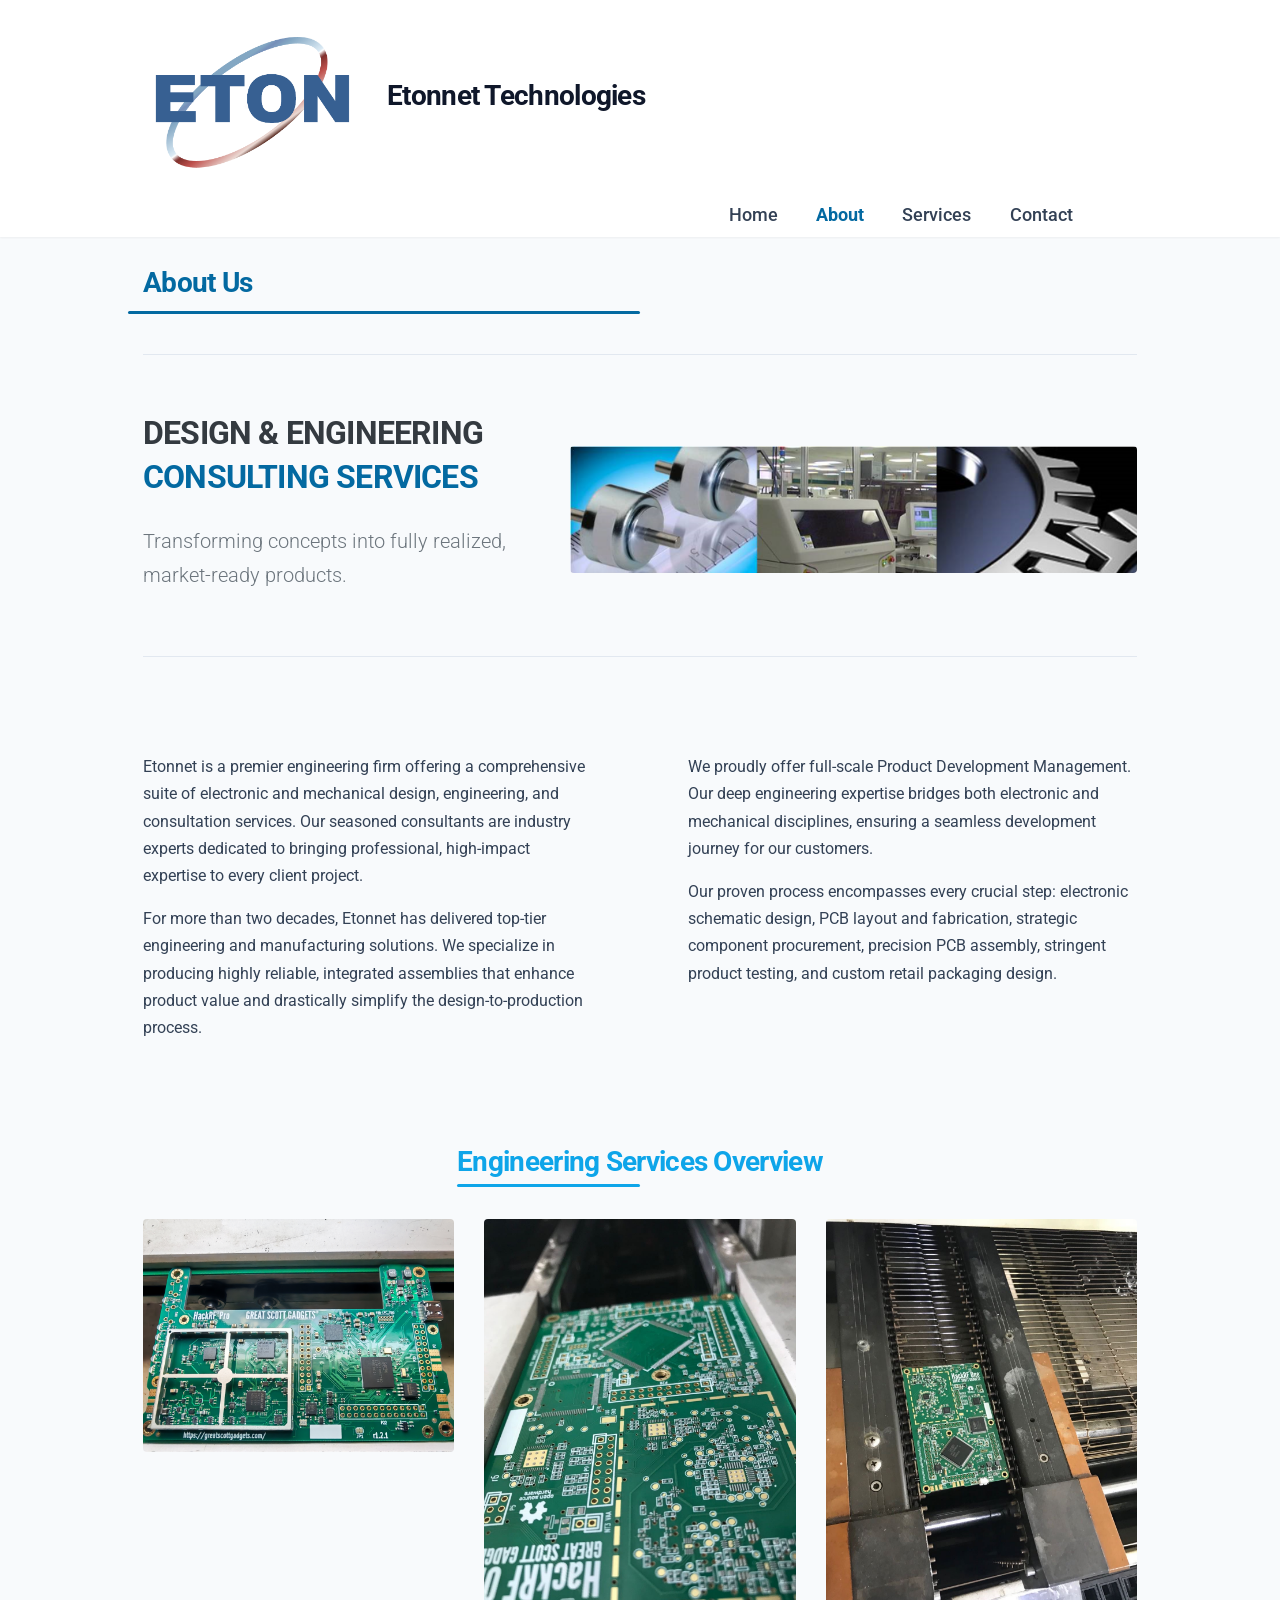
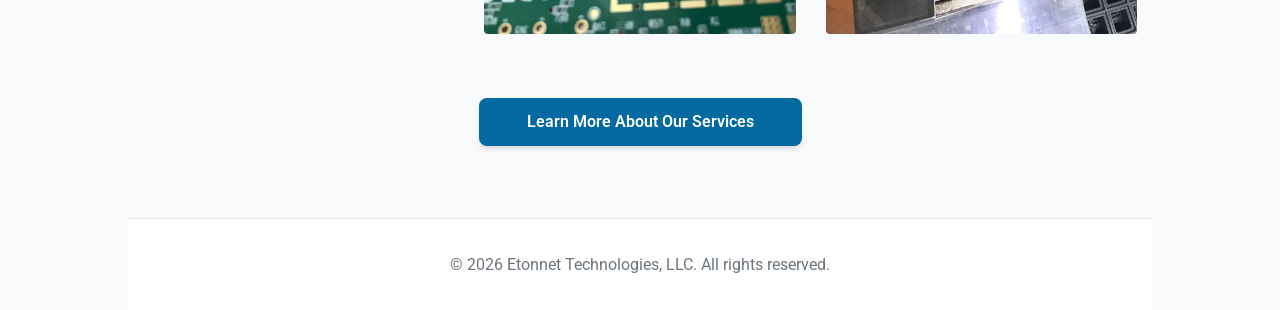
<file: about.html>
<!DOCTYPE html>
<html>

<head>
  <meta charset="utf-8" />
  <meta name="viewport" content="width=device-width, initial-scale=1, shrink-to-fit=no" />
  <link href="https://fonts.googleapis.com/css?family=Roboto:400,700&display=swap" rel="stylesheet" />
  <link rel="stylesheet" type="text/css" href="css/bootstrap.min.css" />

  <!-- 	<link href="https://fonts.googleapis.com/css?family=Roboto:300&display=swap" rel="stylesheet"> -->
  <script src="https://cdnjs.cloudflare.com/ajax/libs/popper.js/1.14.7/umd/popper.min.js"
    integrity="sha384-UO2eT0CpHqdSJQ6hJty5KVphtPhzWj9WO1clHTMGa3JDZwrnQq4sF86dIHNDz0W1"
    crossorigin="anonymous"></script>
  <script src="https://code.jquery.com/jquery-3.4.1.min.js"
    integrity="sha256-CSXorXvZcTkaix6Yvo6HppcZGetbYMGWSFlBw8HfCJo=" crossorigin="anonymous"></script>
  <script src="js/bootstrap.min.js"></script>
  <link rel="stylesheet" type="text/css" href="style.css" />
  <link rel="stylesheet" type="text/css" href="carousel.css" />
  <title>Etonnet LLC</title>
</head>

<body class="d-flex flex-column min-vh-100">
  <!-- Header Placeholder (To be statically included) -->
  <div class="navbar-div container-fluid header-container">
    <meta name="viewport" content="width=device-width, initial-scale=1" />
    <div class="container container-small">
      <div class="row w-100">
        <div class="col w-100">
          <div class="my-3 d-flex flex-row align-items-center">
            <a href="index.html" class="d-inline-block text-decoration-none mr-4">
              <img src="logo/Etonnet-Log.png" id="logo" alt="Etonnet Logo" />
            </a>
            <div class="d-none d-md-block header-title m-0">Etonnet Technologies</div>
          </div>
          <nav class="navbar p-0 navbar-expand-lg">
            <div class="container-fluid">
              <button class="navbar-toggler" type="button" data-toggle="collapse" data-target="#navbarText">
                <span class="navbar-toggler-icon"></span>
              </button>
              <div class="collapse navbar-collapse" id="navbarText">
                <ul class="navbar-nav ml-auto">
                  <li class="nav-item">
                    <a class="nav-link" href="index.html">Home</a>
                  </li>
                  <li class="nav-item">
                    <a class="nav-link active" href="about.html">About</a>
                  </li>
                  <li class="nav-item">
                    <a class="nav-link" href="services.html">Services</a>
                  </li>
                  <li class="nav-item">
                    <a class="nav-link" href="contact.html">Contact</a>
                  </li>
                </ul>
              </div>
            </div>
          </nav>
        </div>
      </div>
    </div>
  </div>

  <!-- Main Content -->
  <div class="container container-small flex-grow-1">
    <div class="row">
      <div class="col mt-4 content-subheader c-red">About Us</div>
    </div>
    <hr />

    <div class="row pt-4 mb-5 align-items-center">
      <div class="col-lg-5 col-md-12 mb-4 mb-lg-0">
        <h2 class="font-weight-bold text-dark mb-4" style="line-height:1.4">DESIGN &amp; ENGINEERING <span
            class="c-red">CONSULTING SERVICES</span></h2>
        <p class="lead text-muted">Transforming concepts into fully realized, market-ready products.</p>
      </div>
      <div class="col-lg-7 col-md-12">
        <div class="position-relative">
          <img src="img/ABoutConsult.PNG" class="img-fluid rounded shadow-lg" alt="Consulting Services" />
        </div>
      </div>
    </div>
    <hr />

    <div class="row py-5">
      <div class="col-md-6 pr-md-5 mb-4">
        <p>Etonnet is a premier engineering firm offering a comprehensive suite of electronic and mechanical design,
          engineering, and consultation services. Our seasoned consultants are industry experts dedicated to bringing
          professional, high-impact expertise to every client project.</p>
        <p>For more than two decades, Etonnet has delivered top-tier engineering and manufacturing solutions. We
          specialize in producing highly reliable, integrated assemblies that enhance product value and drastically
          simplify the design-to-production process.</p>
      </div>
      <div class="col-md-6 pl-md-5">
        <p>We proudly offer full-scale Product Development Management. Our deep engineering expertise bridges both
          electronic and mechanical disciplines, ensuring a seamless development journey for our customers.</p>
        <p>Our proven process encompasses every crucial step: electronic schematic design, PCB layout and fabrication,
          strategic component procurement, precision PCB assembly, stringent product testing, and custom retail
          packaging design.</p>
      </div>
    </div>

    <div class="row pb-5 mb-4">
      <div class="col-12 text-center mb-4">
        <h3 class="content-subheader c-blue">Engineering Services Overview</h3>
      </div>
      <div class="col-md-4 mb-4">
        <img src="Pictures/838b96b0eb8c8d7fc70f8996fa833c1a.jpg" class="img-fluid rounded shadow-sm mb-3"
          alt="Production Line View">
      </div>
      <div class="col-md-4 mb-4">
        <img src="Pictures/IMG_2596.JPG" class="img-fluid rounded shadow-sm mb-3" alt="Assembly Line">
      </div>
      <div class="col-md-4 mb-4">
        <img src="Pictures/IMG_2599.JPG" class="img-fluid rounded shadow-sm mb-3" alt="Manufacturing Area">
      </div>
      <div class="col-12 mt-4 text-center">
        <a href="services.html" class="btn-modern btn-primary-modern px-5">Learn More About Our Services</a>
      </div>
    </div>
  </div>

  <!-- Footer static placeholder -->
  <div class="container container-small footer-div mt-auto">
    <div class="row">
      <div class="col text-center">
        <p class="mb-0 text-muted">&copy; 2026 Etonnet Technologies, LLC. All rights reserved.</p>
      </div>
    </div>
  </div>
</body>

</html>
</file>
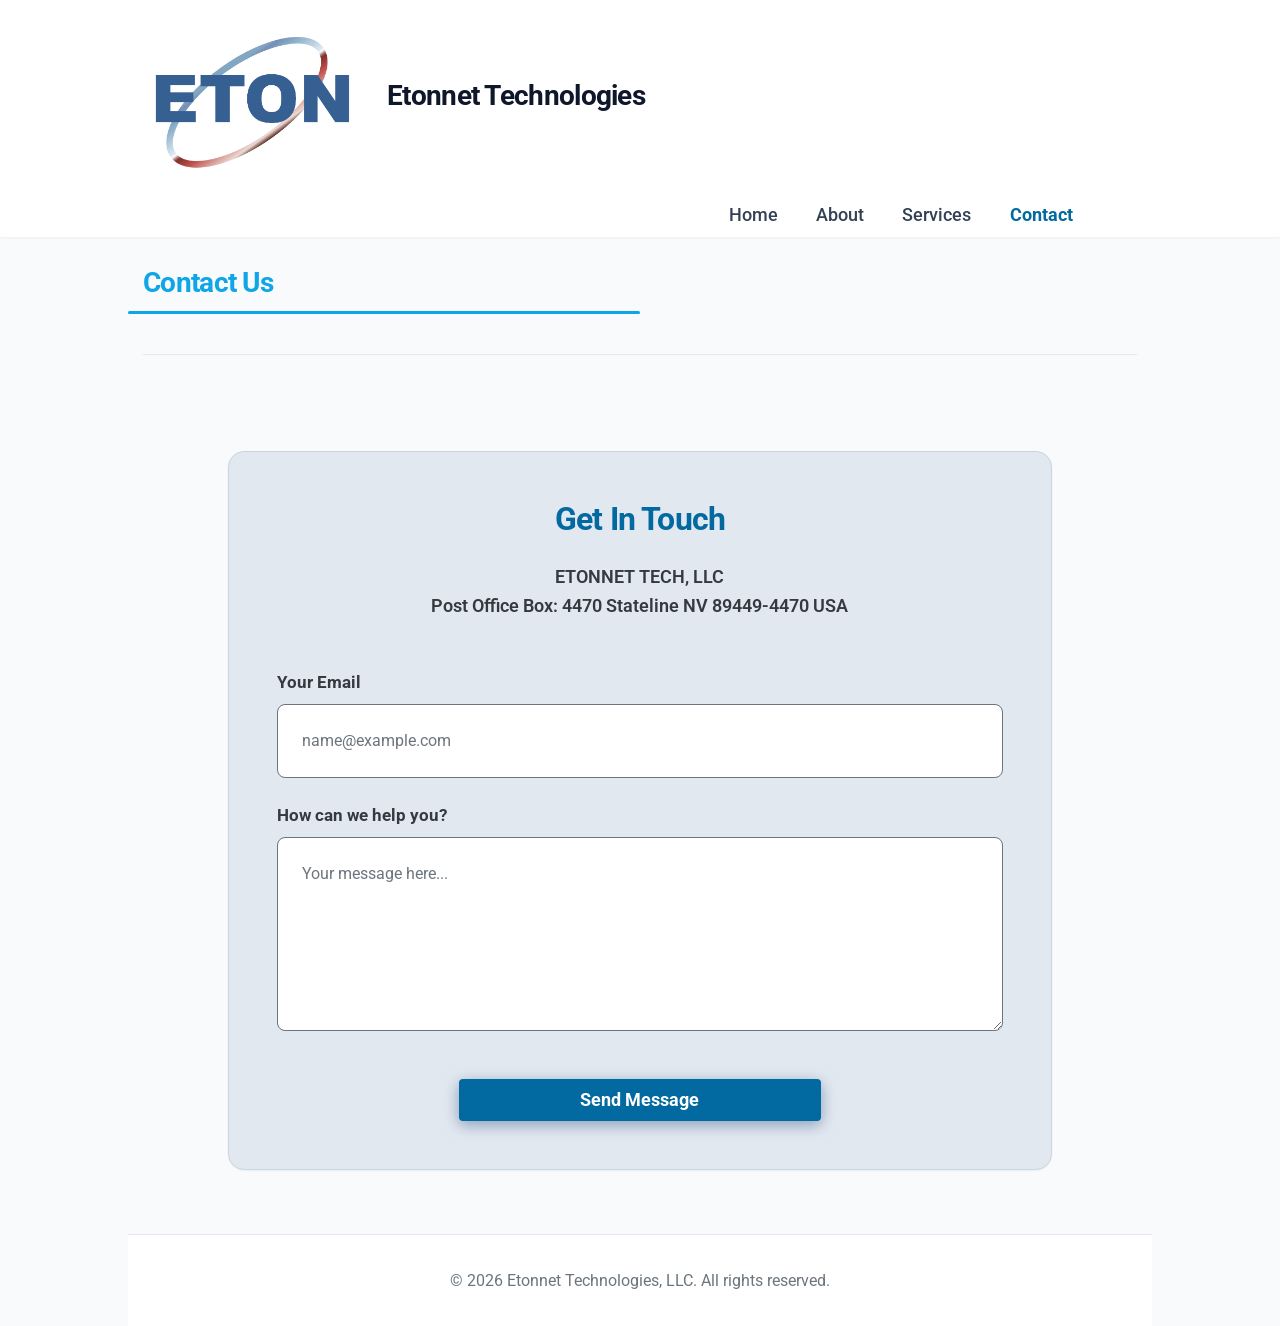
<file: contact.html>
<!DOCTYPE html>
<html>

<head>
  <link href="https://fonts.googleapis.com/css?family=Roboto:400,700&display=swap" rel="stylesheet" />
  <link rel="stylesheet" type="text/css" href="css/bootstrap.min.css" />

  <!-- 	<link href="https://fonts.googleapis.com/css?family=Roboto:300&display=swap" rel="stylesheet"> -->
  <script src="https://cdnjs.cloudflare.com/ajax/libs/popper.js/1.14.7/umd/popper.min.js"
    integrity="sha384-UO2eT0CpHqdSJQ6hJty5KVphtPhzWj9WO1clHTMGa3JDZwrnQq4sF86dIHNDz0W1"
    crossorigin="anonymous"></script>
  <script src="https://code.jquery.com/jquery-3.4.1.min.js"
    integrity="sha256-CSXorXvZcTkaix6Yvo6HppcZGetbYMGWSFlBw8HfCJo=" crossorigin="anonymous"></script>
  <script src="js/bootstrap.min.js"></script>
  <style>
    .promo-section {
      background-color: #c9deffe2;
      color: rgb(35, 35, 35);
      border-radius: 10px;
    }
  </style>
  <link rel="stylesheet" type="text/css" href="style.css" />
  <title>Contact</title>
</head>

<body class="d-flex flex-column min-vh-100">
  <!-- Header Placeholder (To be statically included) -->
  <div class="navbar-div container-fluid header-container">
    <meta name="viewport" content="width=device-width, initial-scale=1" />
    <div class="container container-small">
      <div class="row w-100">
        <div class="col w-100">
          <div class="my-3 d-flex flex-row align-items-center">
            <a href="index.html" class="d-inline-block text-decoration-none mr-4">
              <img src="logo/Etonnet-Log.png" id="logo" alt="Etonnet Logo" />
            </a>
            <div class="d-none d-md-block header-title m-0">Etonnet Technologies</div>
          </div>
          <nav class="navbar p-0 navbar-expand-lg">
            <div class="container-fluid">
              <button class="navbar-toggler" type="button" data-toggle="collapse" data-target="#navbarText">
                <span class="navbar-toggler-icon"></span>
              </button>
              <div class="collapse navbar-collapse" id="navbarText">
                <ul class="navbar-nav ml-auto">
                  <li class="nav-item">
                    <a class="nav-link" href="index.html">Home</a>
                  </li>
                  <li class="nav-item">
                    <a class="nav-link" href="about.html">About</a>
                  </li>
                  <li class="nav-item">
                    <a class="nav-link" href="services.html">Services</a>
                  </li>
                  <li class="nav-item">
                    <a class="nav-link active" href="contact.html">Contact</a>
                  </li>
                </ul>
              </div>
            </div>
          </nav>
        </div>
      </div>
    </div>
  </div>

  <!-- Main Content -->
  <div class="container container-small flex-grow-1">
    <div class="row">
      <div class="col mt-4 content-subheader c-blue">Contact Us</div>
    </div>
    <hr />

    <div class="row py-5 justify-content-center">
      <div class="col-lg-10 col-md-12">
        <div class="card-modern p-5 text-center" style="background-color: #e2e8f0; border: 1px solid #cbd5e1;">

          <h2 class="font-weight-bold mb-4" style="color: var(--primary-color);">Get In Touch</h2>

          <div class="mb-5 text-dark" style="font-size: 1.15rem; font-weight: 600; line-height: 1.6;">
            ETONNET TECH, LLC<br>
            Post Office Box: 4470 Stateline NV 89449-4470 USA
          </div>

          <div class="text-left w-100 mx-auto">
            <form id="contactForm" action="https://formspree.io/f/xkovyooo" method="POST">
              <div class="form-group mb-4">
                <label for="email" class="form-label text-dark font-weight-bold" style="font-size: 1.05rem;">Your
                  Email</label>
                <input type="email" name="email" class="form-control bg-white text-dark border-secondary p-4 w-100"
                  id="email" placeholder="name@example.com" required style="border-radius: 8px;">
              </div>
              <div class="form-group mb-5">
                <label for="message" class="form-label text-dark font-weight-bold" style="font-size: 1.05rem;">How can
                  we help you?</label>
                <textarea name="message" class="form-control bg-white text-dark border-secondary p-4 w-100" id="message"
                  rows="6" placeholder="Your message here..." required style="border-radius: 8px;"></textarea>
              </div>

              <div id="form-status" class="alert d-none text-center" role="alert"></div>

              <div class="text-center mt-2">
                <button type="submit" id="submit-btn"
                  class="btn px-5 py-2 font-weight-bold rounded-pill text-white w-50"
                  style="background-color: var(--primary-color); border: none; font-size: 1.1rem; box-shadow: 0 4px 15px rgba(0, 51, 102, 0.4); min-width: 250px;">Send
                  Message</button>
              </div>
            </form>
          </div>

        </div>
      </div>
    </div>
  </div>

  <!-- Custom Success Modal -->
  <div class="modal fade" id="successModal" tabindex="-1" role="dialog" aria-labelledby="successModalLabel"
    aria-hidden="true">
    <div class="modal-dialog modal-dialog-centered" role="document">
      <div class="modal-content" style="border-radius: 12px; border: none; box-shadow: 0 10px 30px rgba(0,0,0,0.15);">
        <div class="modal-body text-center p-5">
          <div class="mb-3">
            <svg xmlns="http://www.w3.org/2000/svg" width="48" height="48" fill="#28a745" class="bi bi-check-circle"
              viewBox="0 0 16 16">
              <path d="M8 15A7 7 0 1 1 8 1a7 7 0 0 1 0 14m0 1A8 8 0 1 0 8 0a8 8 0 0 0 0 16" />
              <path
                d="M10.97 4.97a.235.235 0 0 0-.02.022L7.477 9.417 5.384 7.323a.75.75 0 0 0-1.06 1.06L6.97 11.03a.75.75 0 0 0 1.079-.02l3.992-4.99a.75.75 0 0 0-1.071-1.05z" />
            </svg>
          </div>
          <h4 class="font-weight-bold mb-4" style="color: var(--primary-color);">Thanks for your submission!</h4>
          <button type="button" class="btn px-4 py-2 font-weight-bold rounded-pill text-white" data-dismiss="modal"
            style="background-color: var(--primary-color); border: none; min-width: 120px;">OK</button>
        </div>
      </div>
    </div>
  </div>

  <script>
    document.addEventListener("DOMContentLoaded", function () {
      var form = document.getElementById("contactForm");
      var status = document.getElementById("form-status");
      var btn = document.getElementById("submit-btn");

      form.addEventListener("submit", function (ev) {
        ev.preventDefault();
        var data = new FormData(form);
        btn.disabled = true;
        btn.innerText = "Sending...";

        fetch(form.action, {
          method: form.method,
          body: data,
          headers: {
            'Accept': 'application/json'
          }
        }).then(response => {
          if (response.ok) {
            $('#successModal').modal('show');
            status.classList.add("d-none");
          } else {
            response.json().then(data => {
              if (Object.hasOwn(data, 'errors')) {
                status.innerHTML = data["errors"].map(error => error["message"]).join(", ");
              } else {
                status.innerHTML = "Oops! There was a problem submitting your form";
              }
              status.classList.remove("d-none", "alert-success");
              status.classList.add("alert-danger");
            })
          }
        }).catch(error => {
          status.innerHTML = "Oops! There was a problem submitting your form";
          status.classList.remove("d-none", "alert-success");
          status.classList.add("alert-danger");
        }).finally(() => {
          btn.disabled = false;
          btn.innerText = "Send Message";
        });
      });

      // Reset form when modal is closed
      $('#successModal').on('hidden.bs.modal', function () {
        form.reset();
      });
    });
  </script>

  <!-- Footer static placeholder -->
  <div class="container container-small footer-div mt-auto">
    <div class="row">
      <div class="col text-center">
        <p class="mb-0 text-muted">&copy; 2026 Etonnet Technologies, LLC. All rights reserved.</p>
      </div>
    </div>
  </div>
</body>

</html>
</file>
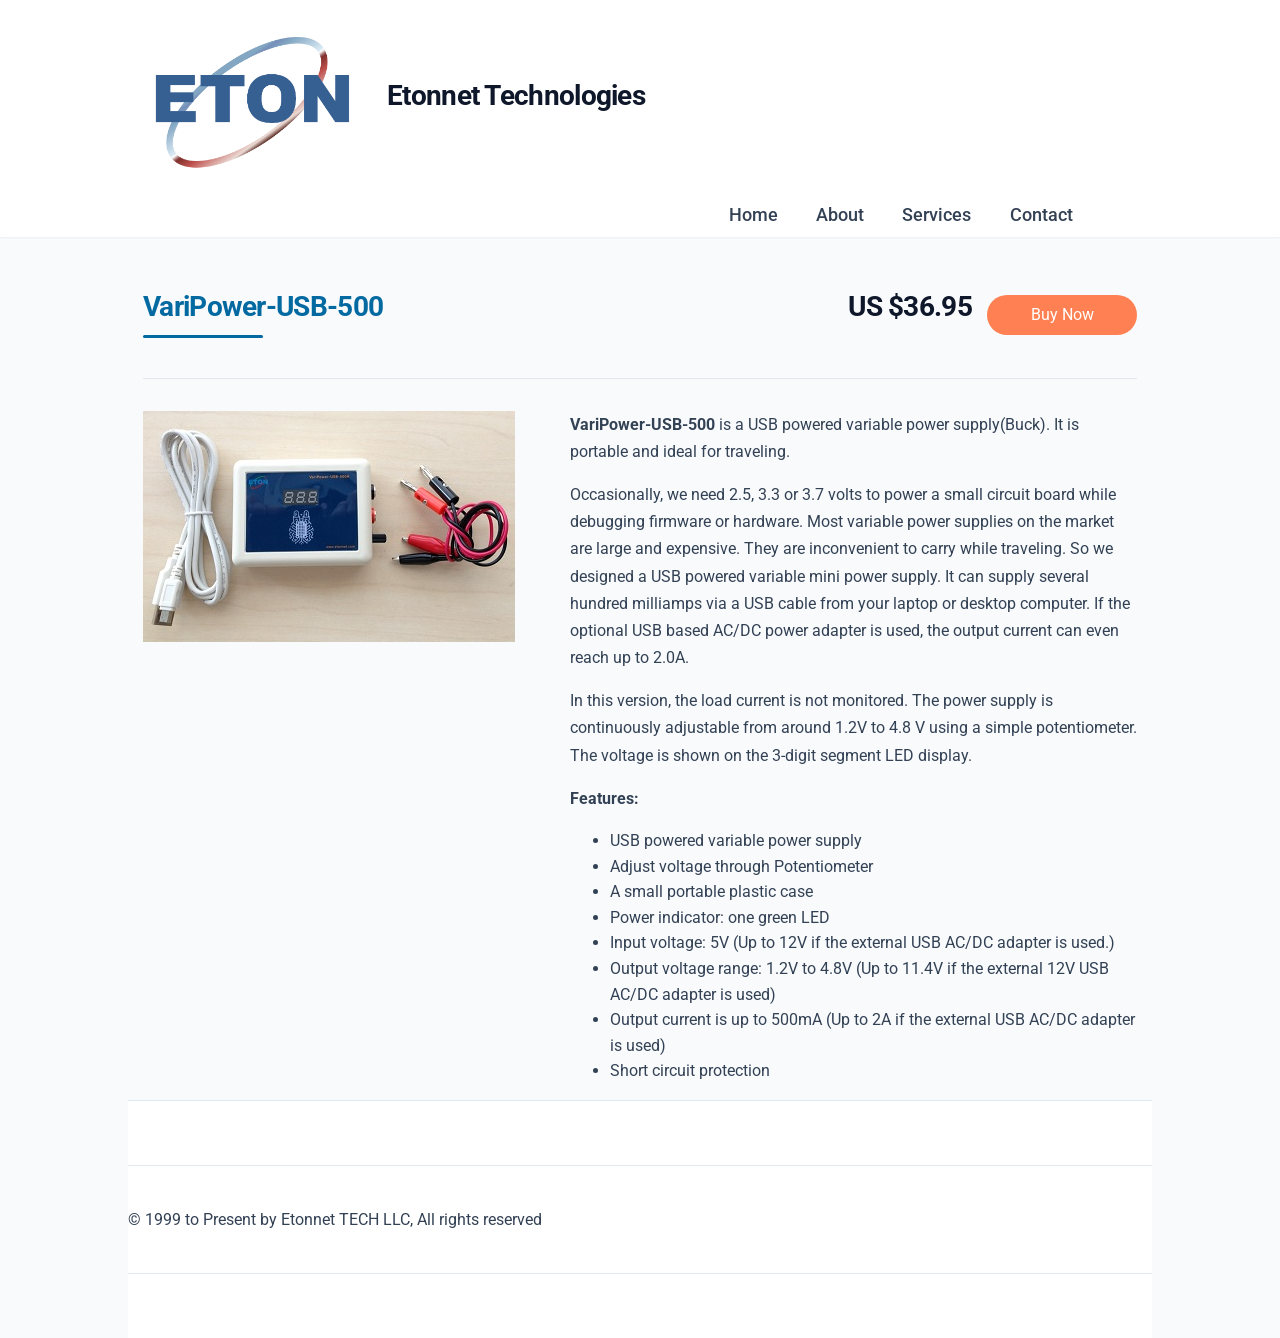
<file: varipower-500.html>
<!DOCTYPE html>
<html>
  <head>
    <link href="https://fonts.googleapis.com/css?family=Roboto:400,700&display=swap" rel="stylesheet" />
    <link rel="stylesheet" type="text/css" href="css/bootstrap.min.css" />

    <!-- 	<link href="https://fonts.googleapis.com/css?family=Roboto:300&display=swap" rel="stylesheet"> -->
    <script src="https://cdnjs.cloudflare.com/ajax/libs/popper.js/1.14.7/umd/popper.min.js" integrity="sha384-UO2eT0CpHqdSJQ6hJty5KVphtPhzWj9WO1clHTMGa3JDZwrnQq4sF86dIHNDz0W1" crossorigin="anonymous"></script>
    <script src="https://code.jquery.com/jquery-3.4.1.min.js" integrity="sha256-CSXorXvZcTkaix6Yvo6HppcZGetbYMGWSFlBw8HfCJo=" crossorigin="anonymous"></script>
    <script src="js/bootstrap.min.js"></script>
    <link rel="stylesheet" type="text/css" href="style.css" />
    <link rel="stylesheet" type="text/css" href="shop.css" />
    <title>Etonnet LLC</title>
  </head>
  <body>
    <div class="navbar-div container-fluid header-container"></div>
    <div class="container container-small">
      <div class="row">
        <div class="col mt-4 pt-4 d-flex flex-row">
          <div class="content-subheader c-red">VariPower-USB-500</div>
          <div class="content-subheader c-green col ml-auto text-right">US $36.95</div>
          <a href="https://www.tindie.com/products/etonnet/varipower-usb-500/" class="buy-button text-center d-flex my-auto flex-grow-0"><div class="my-auto mx-auto">Buy Now</div></a>
        </div>
      </div>
      <hr />
      <div class="row mt-4">
        <div class="col-5">
          <img src="img/VariPower-USB-500-Pic.jpg" class="img-fluid" />
        </div>
        <div class="col-7">
          <p><b>VariPower-USB-500</b> is a USB powered variable power supply(Buck). It is portable and ideal for traveling.</p>
          <p>Occasionally, we need 2.5, 3.3 or 3.7 volts to power a small circuit board while debugging firmware or hardware. Most variable power supplies on the market are large and expensive. They are inconvenient to carry while traveling. So we designed a USB powered variable mini power supply. It can supply several hundred milliamps via a USB cable from your laptop or desktop computer. If the optional USB based AC/DC power adapter is used, the output current can even reach up to 2.0A.</p>
          <p>In this version, the load current is not monitored. The power supply is continuously adjustable from around 1.2V to 4.8 V using a simple potentiometer. The voltage is shown on the 3-digit segment LED display.</p>
          <p><b>Features: </b></p>
          <ul>
            <li>USB powered variable power supply</li>
            <li>Adjust voltage through Potentiometer</li>
            <li>A small portable plastic case</li>
            <li>Power indicator: one green LED</li>
            <li>Input voltage: 5V (Up to 12V if the external USB AC/DC adapter is used.)</li>
            <li>Output voltage range: 1.2V to 4.8V (Up to 11.4V if the external 12V USB AC/DC adapter is used)</li>
            <li>Output current is up to 500mA (Up to 2A if the external USB AC/DC adapter is used)</li>
            <li>Short circuit protection</li>
          </ul>
        </div>
      </div>
    </div>
    <div class="container container-small footer-div"></div>
    <script>
      $(document).ready(() => {
        $(".navbar-div").load("./navbar.html", () => {
          highlightActive("Products");
          highlightActive("VariPower-USB-500");
        });
        $(".footer-div").load("./footer.html");
      });
    </script>
  </body>
</html>
</file>
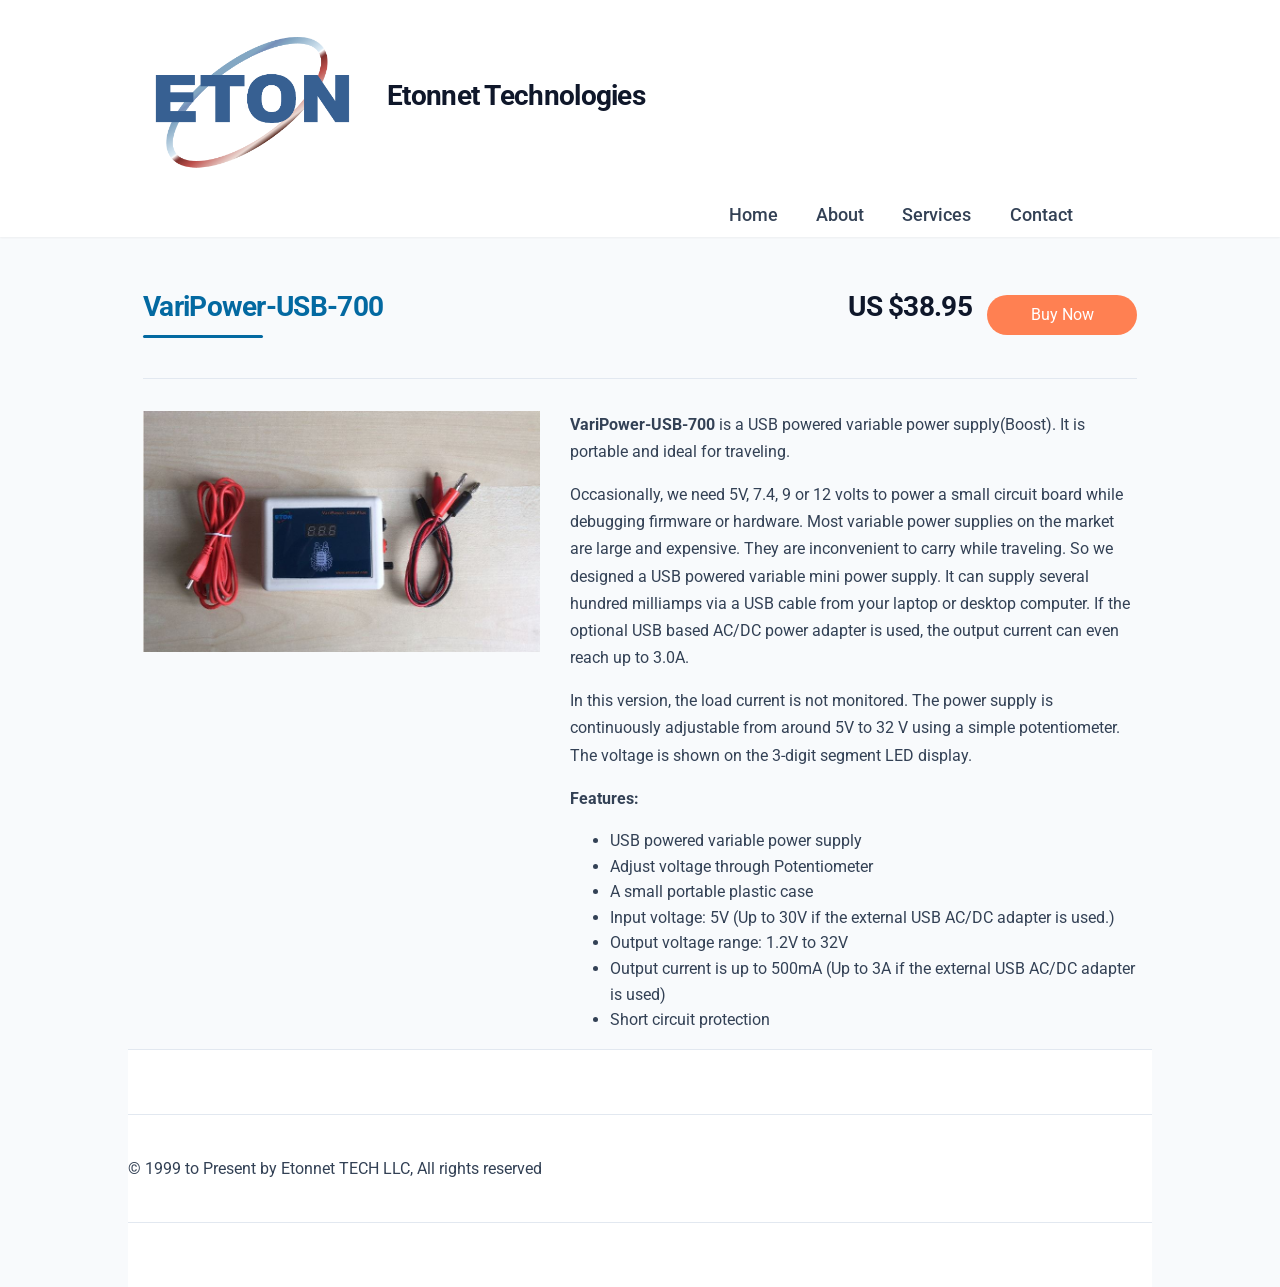
<file: varipower-700.html>
<!DOCTYPE html>
<html>
  <head>
    <link href="https://fonts.googleapis.com/css?family=Roboto:400,700&display=swap" rel="stylesheet" />
    <link rel="stylesheet" type="text/css" href="css/bootstrap.min.css" />

    <!-- 	<link href="https://fonts.googleapis.com/css?family=Roboto:300&display=swap" rel="stylesheet"> -->
    <script src="https://cdnjs.cloudflare.com/ajax/libs/popper.js/1.14.7/umd/popper.min.js" integrity="sha384-UO2eT0CpHqdSJQ6hJty5KVphtPhzWj9WO1clHTMGa3JDZwrnQq4sF86dIHNDz0W1" crossorigin="anonymous"></script>
    <script src="https://code.jquery.com/jquery-3.4.1.min.js" integrity="sha256-CSXorXvZcTkaix6Yvo6HppcZGetbYMGWSFlBw8HfCJo=" crossorigin="anonymous"></script>
    <script src="js/bootstrap.min.js"></script>
    <link rel="stylesheet" type="text/css" href="style.css" />
    <link rel="stylesheet" type="text/css" href="shop.css" />
    <title>Etonnet LLC</title>
  </head>
  <body>
    <div class="navbar-div container-fluid header-container"></div>
    <div class="container container-small">
      <div class="row">
        <div class="col mt-4 pt-4 d-flex flex-row">
          <div class="content-subheader c-red">VariPower-USB-700</div>
          <div class="content-subheader c-green text-right col ml-auto ">US $38.95</div>
          <a href="https://www.tindie.com/products/etonnet/varipower-usb-700/" class="buy-button text-center d-flex my-auto"> <div class="my-auto mx-auto">Buy Now</div></a>
        </div>
      </div>
      <hr />
      <div class="row mt-4">
        <div class="col-5">
          <img src="img/VariPower-USB-600-Pic.jpg" class="img-fluid" />
        </div>
        <div class="col-7">
          <p><b>VariPower-USB-700</b> is a USB powered variable power supply(Boost). It is portable and ideal for traveling.</p>
          <p>Occasionally, we need 5V, 7.4, 9 or 12 volts to power a small circuit board while debugging firmware or hardware. Most variable power supplies on the market are large and expensive. They are inconvenient to carry while traveling. So we designed a USB powered variable mini power supply. It can supply several hundred milliamps via a USB cable from your laptop or desktop computer. If the optional USB based AC/DC power adapter is used, the output current can even reach up to 3.0A.</p>
          <p>In this version, the load current is not monitored. The power supply is continuously adjustable from around 5V to 32 V using a simple potentiometer. The voltage is shown on the 3-digit segment LED display.</p>
          <p><b>Features: </b></p>
          <ul>
            <li>USB powered variable power supply</li>
            <li>Adjust voltage through Potentiometer</li>
            <li>A small portable plastic case</li>
            <li>Input voltage: 5V (Up to 30V if the external USB AC/DC adapter is used.)</li>
            <li>Output voltage range: 1.2V to 32V</li>
            <li>Output current is up to 500mA (Up to 3A if the external USB AC/DC adapter is used)</li>
            <li>Short circuit protection</li>
          </ul>
        </div>
      </div>
    </div>
    <div class="container container-small footer-div"></div>
    <script>
      $(document).ready(() => {
        $(".navbar-div").load("./navbar.html", () => {
          highlightActive("Products");
          highlightActive("VariPower-USB-700");
        });
        $(".footer-div").load("./footer.html");
      });
    </script>
  </body>
</html>
</file>
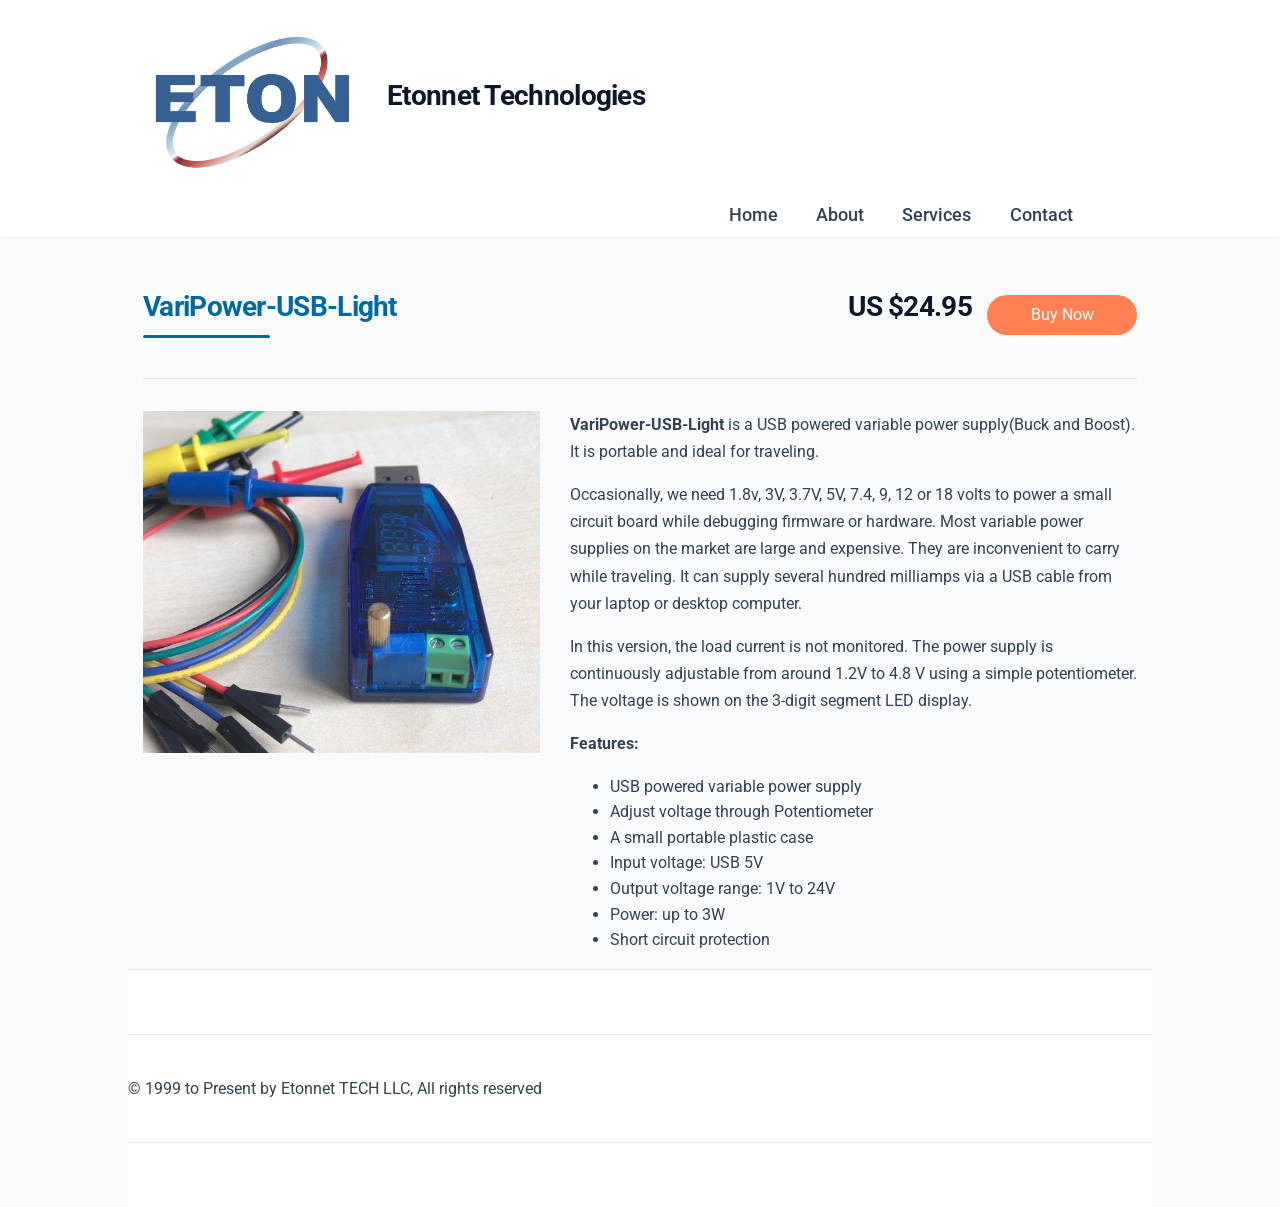
<file: varipower-light.html>
<!DOCTYPE html>
<html>
  <head>
    <link href="https://fonts.googleapis.com/css?family=Roboto:400,700&display=swap" rel="stylesheet" />
    <link rel="stylesheet" type="text/css" href="css/bootstrap.min.css" />

    <!-- 	<link href="https://fonts.googleapis.com/css?family=Roboto:300&display=swap" rel="stylesheet"> -->
    <script src="https://cdnjs.cloudflare.com/ajax/libs/popper.js/1.14.7/umd/popper.min.js" integrity="sha384-UO2eT0CpHqdSJQ6hJty5KVphtPhzWj9WO1clHTMGa3JDZwrnQq4sF86dIHNDz0W1" crossorigin="anonymous"></script>
    <script src="https://code.jquery.com/jquery-3.4.1.min.js" integrity="sha256-CSXorXvZcTkaix6Yvo6HppcZGetbYMGWSFlBw8HfCJo=" crossorigin="anonymous"></script>
    <script src="js/bootstrap.min.js"></script>
    <link rel="stylesheet" type="text/css" href="style.css" />
    <link rel="stylesheet" type="text/css" href="shop.css" />
    <title>Etonnet LLC</title>
  </head>
  <body>
    <div class="navbar-div container-fluid header-container"></div>

    <div class="container container-small">
      <div class="row">
        <div class="col mt-4 pt-4 d-flex flex-row">
          <div class="content-subheader c-red">VariPower-USB-Light</div>
          <div class="content-subheader c-green text-right col ml-auto ">US $24.95</div>
          <a href="https://www.tindie.com/products/etonnet/varipower-usb-light/" class="buy-button text-center d-flex my-auto"> <div class="my-auto mx-auto">Buy Now</div></a>
        </div>
      </div>
      <hr />
      <div class="row mt-4">
        <div class="col-5">
          <img src="img/2019-05-31T23_59_28.357Z-VariPower-USB-Light1.jpg" class="img-fluid w-100" />
        </div>
        <div class="col-7">
          <p><b>VariPower-USB-Light</b> is a USB powered variable power supply(Buck and Boost). It is portable and ideal for traveling.</p>
          <p>Occasionally, we need 1.8v, 3V, 3.7V, 5V, 7.4, 9, 12 or 18 volts to power a small circuit board while debugging firmware or hardware. Most variable power supplies on the market are large and expensive. They are inconvenient to carry while traveling. It can supply several hundred milliamps via a USB cable from your laptop or desktop computer.</p>
          <p>In this version, the load current is not monitored. The power supply is continuously adjustable from around 1.2V to 4.8 V using a simple potentiometer. The voltage is shown on the 3-digit segment LED display.</p>
          <p><b>Features: </b></p>
          <ul>
            <li>USB powered variable power supply</li>
            <li>Adjust voltage through Potentiometer</li>
            <li>A small portable plastic case</li>
            <li>Input voltage: USB 5V</li>
            <li>Output voltage range: 1V to 24V</li>
            <li>Power: up to 3W</li>
            <li>Short circuit protection</li>
          </ul>
        </div>
      </div>
    </div>
    <div class="container container-small footer-div"></div>
    <script>
      $(document).ready(() => {
        $(".navbar-div").load("./navbar.html", () => {
          highlightActive("Products");
          highlightActive("VariPower-USB-Light");
        });
        $(".footer-div").load("./footer.html");
      });
    </script>
  </body>
</html>
</file>
<file: style.css>
/* Modern Etonnet Theme */
:root {
  --primary-color: #0369a1;
  /* Deep modern blue */
  --secondary-color: #0f172a;
  /* Slate dark for texts/headers */
  --accent-color: #0ea5e9;
  /* Bright blue for highlights/hover */
  --bg-light: #f8fafc;
  /* Very light slate */
  --bg-white: #ffffff;
  --text-main: #334155;
  /* Soft dark gray for reading */
  --text-light: #94a3b8;
  --border-color: #e2e8f0;

  --shadow-sm: 0 1px 2px 0 rgb(0 0 0 / 0.05);
  --shadow-md: 0 4px 6px -1px rgb(0 0 0 / 0.1), 0 2px 4px -2px rgb(0 0 0 / 0.1);
  --shadow-lg: 0 10px 15px -3px rgb(0 0 0 / 0.1), 0 4px 6px -4px rgb(0 0 0 / 0.1);
  --radius-md: 0.5rem;
  --radius-lg: 1rem;
}

body {
  min-height: 100vh;
  display: flex;
  flex-direction: column;
  font-family: "Roboto", sans-serif;
  color: var(--text-main);
  background-color: var(--bg-light);
  line-height: 1.6;
}

/* Typography Upgrades */
h1,
h2,
h3,
h4,
h5,
h6,
.content-header,
.content-subheader {
  color: var(--secondary-color);
  font-weight: 700;
  letter-spacing: -0.025em;
}

p {
  font-size: 1rem;
  line-height: 1.7;
  color: var(--text-main);
}

hr {
  border: 0;
  height: 1px;
  background-color: var(--border-color);
  margin: 2rem 0;
}

/* Layout container overrides */
@media (min-width: 1200px) {
  .container-small {
    max-width: 1024px;
  }
}

/* Navbar Upgrades */
.header-container {
  background: rgba(255, 255, 255, 0.95);
  backdrop-filter: blur(10px);
  box-shadow: var(--shadow-sm);
  z-index: 1030;
  position: sticky;
  top: 0;
  transition: all 0.3s ease;
}

.navbar-toggler {
  border-color: rgba(3, 105, 161, 0.3) !important;
  outline: none;
}

.navbar-toggler:focus {
  box-shadow: 0 0 0 0.2rem rgba(3, 105, 161, 0.25);
}

.navbar-toggler-icon {
  background-image: url("data:image/svg+xml,%3csvg viewBox='0 0 30 30' xmlns='http://www.w3.org/2000/svg'%3e%3cpath stroke='rgba(3, 105, 161, 1)' stroke-width='2.5' stroke-linecap='round' stroke-miterlimit='10' d='M4 7h22M4 15h22M4 23h22'/%3e%3c/svg%3e") !important;
}

.nav-link,
.dropdown-item {
  color: var(--text-main);
  font-weight: 500;
  font-size: 1.1rem;
  padding: 0.5rem 1rem !important;
  margin: 0 0.2rem;
  border-radius: var(--radius-md);
  transition: all 0.2s ease-in-out;
}

.nav-link:hover,
.dropdown-item:hover {
  background-color: var(--bg-light) !important;
  color: var(--primary-color) !important;
}

.nav-link.active,
.dropdown-item.active {
  color: var(--primary-color);
  background-color: transparent !important;
  font-weight: 700;
}

#logo {
  max-width: 220px;
  height: auto;
  transition: transform 0.2s ease;
}

#logo:hover {
  transform: scale(1.02);
}

.header-title {
  font-size: 1.75rem;
  font-weight: 700;
  color: var(--secondary-color);
  letter-spacing: -0.025em;
}

/* Hero Section (New) */
.hero-section {
  position: relative;
  background-size: cover;
  background-position: center;
  background-repeat: no-repeat;
  color: white;
  padding: 8rem 2rem;
  border-radius: var(--radius-lg);
  margin-top: 2rem;
  margin-bottom: 3rem;
  box-shadow: var(--shadow-lg);
  overflow: hidden;
}

.hero-overlay {
  position: absolute;
  top: 0;
  left: 0;
  right: 0;
  bottom: 0;
  background: linear-gradient(135deg, rgba(15, 23, 42, 0.8) 0%, rgba(3, 105, 161, 0.6) 100%);
  z-index: 1;
}

.hero-content {
  position: relative;
  z-index: 2;
  max-width: 800px;
}

.hero-title {
  font-size: 3.5rem;
  font-weight: 800;
  margin-bottom: 1.5rem;
  text-shadow: 0 2px 4px rgba(0, 0, 0, 0.3);
  color: white;
}

.hero-subtitle {
  font-size: 1.25rem;
  font-weight: 400;
  color: rgba(255, 255, 255, 0.9);
  margin-bottom: 2rem;
}

/* Buttons */
.btn-modern {
  display: inline-block;
  font-weight: 600;
  text-align: center;
  vertical-align: middle;
  padding: 0.75rem 1.5rem;
  font-size: 1rem;
  line-height: 1.5;
  border-radius: var(--radius-md);
  transition: all 0.2s ease-in-out;
  cursor: pointer;
  border: none;
}

.btn-primary-modern {
  color: #fff;
  background-color: var(--primary-color);
  box-shadow: var(--shadow-md);
}

.btn-primary-modern:hover {
  background-color: var(--accent-color);
  transform: translateY(-2px);
  box-shadow: var(--shadow-lg);
  color: #fff;
  text-decoration: none;
}

.btn-outline-modern {
  color: white;
  background-color: transparent;
  border: 2px solid white;
}

.btn-outline-modern:hover {
  background-color: white;
  color: var(--primary-color);
  text-decoration: none;
}

/* Cards & Containers */
.card-modern {
  background: var(--bg-white);
  border-radius: var(--radius-lg);
  box-shadow: var(--shadow-sm);
  border: 1px solid var(--border-color);
  transition: all 0.3s ease;
  overflow: hidden;
  height: 100%;
  display: flex;
  flex-direction: column;
}

.card-modern:hover {
  box-shadow: var(--shadow-lg);
  transform: translateY(-4px);
}

.content-header {
  font-size: 2.5rem;
  margin-bottom: 1rem;
}

.content-subheader {
  font-size: 1.75rem;
  margin-bottom: 1rem;
  position: relative;
  display: inline-block;
}

.content-subheader::after {
  content: '';
  position: absolute;
  bottom: -8px;
  left: 0;
  width: 50%;
  height: 3px;
  border-radius: 2px;
}

.c-red {
  color: var(--primary-color);
}

/* Remapping original red to brand primary for consistency */
.bg-red {
  background-color: var(--primary-color);
}

.content-subheader.c-red::after {
  background-color: var(--primary-color);
}

.c-blue {
  color: var(--accent-color);
}

.bg-blue {
  background-color: var(--accent-color);
}

.content-subheader.c-blue::after {
  background-color: var(--accent-color);
}


/* Legacy "moreInfo" replacement */
.moreInfo {
  display: inline-block;
  margin-top: auto;
  /* push to bottom in flex container */
  color: white;
  padding: 0.6rem 1.5rem;
  font-size: 0.95rem;
  border-radius: var(--radius-md);
  transition: all 0.2s ease;
  font-weight: 500;
  text-align: center;
  box-shadow: var(--shadow-sm);
}

a.moreInfo:hover {
  color: white;
  transform: translateY(-2px);
  box-shadow: var(--shadow-md);
  text-decoration: none;
}

a.moreInfo.bg-red:hover {
  background-color: var(--accent-color);
}

a.moreInfo.bg-blue:hover {
  background-color: var(--primary-color);
}

/* Custom Carousel styling improvements */
.carousel {
  border-radius: var(--radius-md);
  overflow: hidden;
  box-shadow: var(--shadow-md);
}

.carousel-caption {
  background: rgba(15, 23, 42, 0.7);
  backdrop-filter: blur(4px);
  bottom: 0;
  left: 0;
  right: 0;
  padding: 1.5rem;
  border-radius: 0 0 var(--radius-md) var(--radius-md);
}

.carousel-caption h5 {
  color: white;
  font-weight: 700;
  margin-bottom: 0.5rem;
}

.carousel-caption p {
  color: rgba(255, 255, 255, 0.9);
  font-size: 0.95rem;
  margin: 0;
}

/* Production Gallery */
.gallery-grid {
  display: grid;
  grid-template-columns: repeat(auto-fill, minmax(280px, 1fr));
  gap: 1.5rem;
  margin-top: 2rem;
}

.gallery-item {
  position: relative;
  border-radius: var(--radius-md);
  overflow: hidden;
  box-shadow: var(--shadow-sm);
  aspect-ratio: 4/3;
  transition: all 0.3s ease;
}

.gallery-item:hover {
  box-shadow: var(--shadow-lg);
  transform: scale(1.02);
  z-index: 10;
}

.gallery-img {
  width: 100%;
  height: 100%;
  object-fit: cover;
  transition: transform 0.5s ease;
}

.gallery-item:hover .gallery-img {
  transform: scale(1.1);
}

/* Utilities */
.my-4 {
  margin-top: 3rem !important;
  margin-bottom: 3rem !important;
}

.py-5 {
  padding-top: 4rem !important;
  padding-bottom: 4rem !important;
}

.px-4 {
  padding-left: 2rem !important;
  padding-right: 2rem !important;
}

/* Custom lists */
ul.custom-list {
  list-style: none;
  padding-left: 0;
}

ul.custom-list li {
  position: relative;
  padding-left: 1.5rem;
  margin-bottom: 0.75rem;
  color: var(--text-main);
}

ul.custom-list li::before {
  content: "\2192";
  position: absolute;
  left: 0;
  color: var(--accent-color);
  font-weight: bold;
}

/* Footer improvements */
.footer-div {
  font-size: 0.9rem;
  color: var(--text-light);
  padding: 2rem 0;
  border-top: 1px solid var(--border-color);
  background-color: var(--bg-white);
  margin-top: auto;
}
</file>
<file: carousel.css>
@media (min-width: 768px) {
}
@media (min-width: 992px) {
}
@media (min-width: 1200px) {
}
#carousel {
  box-shadow: 1px 1px 8px #626262;
}
.carousel-arrow {
  background-color: rgba(60, 60, 60, 0.5) !important;
  opacity: 0.8 !important;
  transition: background-color 0.2s;
  transition: opacity 0.2s;
  height: 25%;
  width: 10%;
  margin-top: auto;
  margin-bottom: auto;
  z-index: 1;
}

.carousel-control-prev:hover,
.carousel-control-next:hover {
  opacity: 1 !important;
  background-color: rgba(200, 200, 200, 0.7) !important;
}
.carousel-control-prev-icon {
  background-image: url("data:image/svg+xml;charset=utf8,%3Csvg xmlns='http://www.w3.org/2000/svg' fill='%23707070' viewBox='0 0 8 8'%3E%3Cpath d='M5.25 0l-4 4 4 4 1.5-1.5-2.5-2.5 2.5-2.5-1.5-1.5z'/%3E%3C/svg%3E") !important;
}

.carousel-control-next-icon {
  background-image: url("data:image/svg+xml;charset=utf8,%3Csvg xmlns='http://www.w3.org/2000/svg' fill='%23707070' viewBox='0 0 8 8'%3E%3Cpath d='M2.75 0l-1.5 1.5 2.5 2.5-2.5 2.5 1.5 1.5 4-4-4-4z'/%3E%3C/svg%3E") !important;
}

.carousel-item img {
  object-fit: cover;
  min-height: 376px;
}

.carousel-indicators li {
  background-color: lightgray;
}

.carousel-indicators li.active {
  background-color: black;
}

/* Caption */
.carousel-caption {
  position: absolute;
  left: 0;
  right: 0;
  bottom: 0;
  background-color: gray;
  opacity: 0;
  transition: opacity 0.2s;
  padding-top: 5px;
  padding-bottom: 5px;
}

.carousel-item:hover .carousel-caption,
.carousel-arrow:hover ~ .carousel-inner .carousel-item .carousel-caption,
.carousel-arrow:hover ~ .carousel-body .carousel-caption {
  opacity: 0.8;
}

.carousel-wrapper {
  padding-left: 10px;
  padding-right: 10px;
}
.carousel-caption h5 {
  color: white;
}
.carousel-caption p {
  font-size: 12px;
  color: white;
}

.carousel img {
  overflow: hidden;
  max-height: 376px;
}

/*lightbox*/
body > * {
  margin-top: 0px;
  margin-bottom: 0px;
}
.modal > * {
  margin: 0px;
}

.modal.show {
  display: inline-block !important;
}
.modal-content {
  border: 0px;
  padding: 10px;
}
.modal-dialog {
  display: inline-block;
  position: static;
  max-width: 100vw;
  max-height: 100vh;
  width: 100%;
  height: 100%;
  margin: 0;
  padding: 0.05px !important;
  opacity: 1;
}

.modal-content {
  height: 100% !important;
  max-width: 100vw !important;
  width: 100%;
  min-height: 100% !important;
  border-radius: 0 !important;
  background-color: rgba(0, 0, 0, 0.8);
}

#lightbox {
  padding-left: 0 !important;
}
#lightbox .carousel-inner {
  width: auto;
  flex-grow: 1;
  position: static;
}

#lightbox .carousel-inner img {
  margin: auto;
}

#lightbox .carousel-item {
  width: auto;
  margin: auto;
}
#lightbox .carousel-arrow {
  width: 15%;
  max-width: 150px;
  height: 100%;
}

#lightbox .carousel-body {
  display: flex;
  flex-flow: column;
  min-width: 70%;
  height: 100%;
  max-width: 70%;
  padding-top: auto;
  padding-bottom: auto;
  height: 100%;
}
#lightbox .carousel-body > * {
  margin: 0px;
}

#lightbox .carousel-body ol {
  padding-top: 5px;
  padding-bottom: 5px;
}
#lightbox .carousel-text {
  color: white;
  padding: 10px;
}

#lightbox .carousel-indicators {
  position: static;
  margin-top: auto;
}
#lightbox .carousel-control-prev-icon {
  background-image: url("data:image/svg+xml;charset=utf8,%3Csvg xmlns='http://www.w3.org/2000/svg' fill='%23ffffff' viewBox='0 0 8 8'%3E%3Cpath d='M5.25 0l-4 4 4 4 1.5-1.5-2.5-2.5 2.5-2.5-1.5-1.5z'/%3E%3C/svg%3E") !important;
}

#lightbox .carousel-control-next-icon {
  background-image: url("data:image/svg+xml;charset=utf8,%3Csvg xmlns='http://www.w3.org/2000/svg' fill='%23ffffff' viewBox='0 0 8 8'%3E%3Cpath d='M2.75 0l-1.5 1.5 2.5 2.5-2.5 2.5 1.5 1.5 4-4-4-4z'/%3E%3C/svg%3E") !important;
}

#lightbox .close {
  margin-left: auto;
  outline: none;
}

#lightbox .close:active {
  border: none;
}
#lightbox .close span {
  color: white;
  font-size: 48px;
}
</file>
<file: shop.css>
.buy-button {
  width: 150px;
  height: 40px;

  background-color: #ff8052;
  -webkit-border-radius: 20px;
  -moz-border-radius: 20px;
  border-radius: 20px;
  color: white;
  transition: background-color 0.2s;
}

.buy-button:hover {
  color: white;
  text-decoration: none;
  background-color: #ff5d23;
}
</file>
